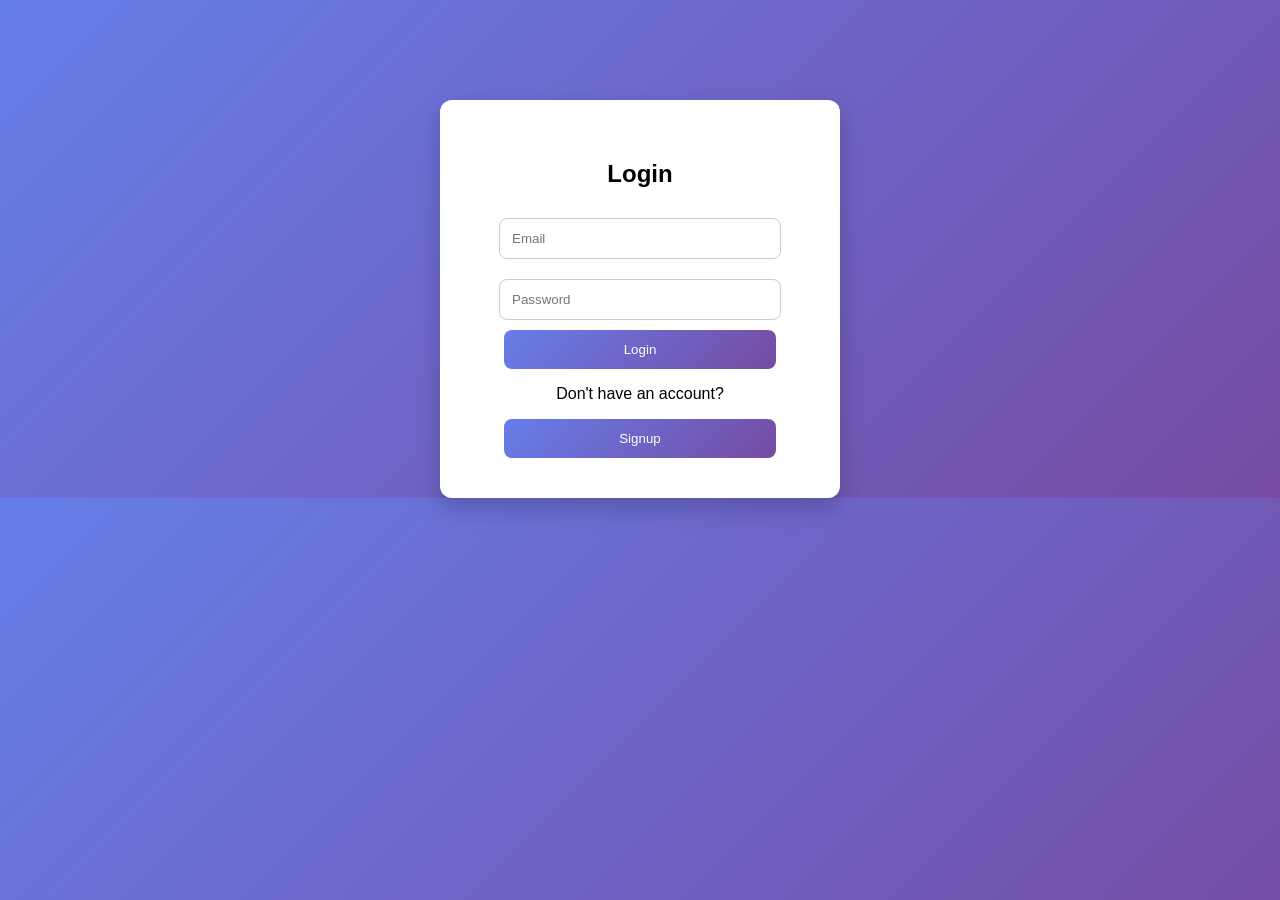
<file: frontend/index.html>
<!DOCTYPE html>
<html lang="en">
<head>
    <meta charset="UTF-8">
    <meta name="viewport" content="width=device-width, initial-scale=1.0">
    <title>Login</title>
    <link rel="stylesheet" href="style.css">
</head>
<body>

<div class="container">
    <h2>Login</h2>

    <input id="email" placeholder="Email"><br>
    <input id="password" type="password" placeholder="Password"><br>

    <button onclick="login()">Login</button>

    <p>Don't have an account?</p>
    <button onclick="goToSignup()">Signup</button>
</div>

<script src="script.js"></script>

</body>
</html>
</file>
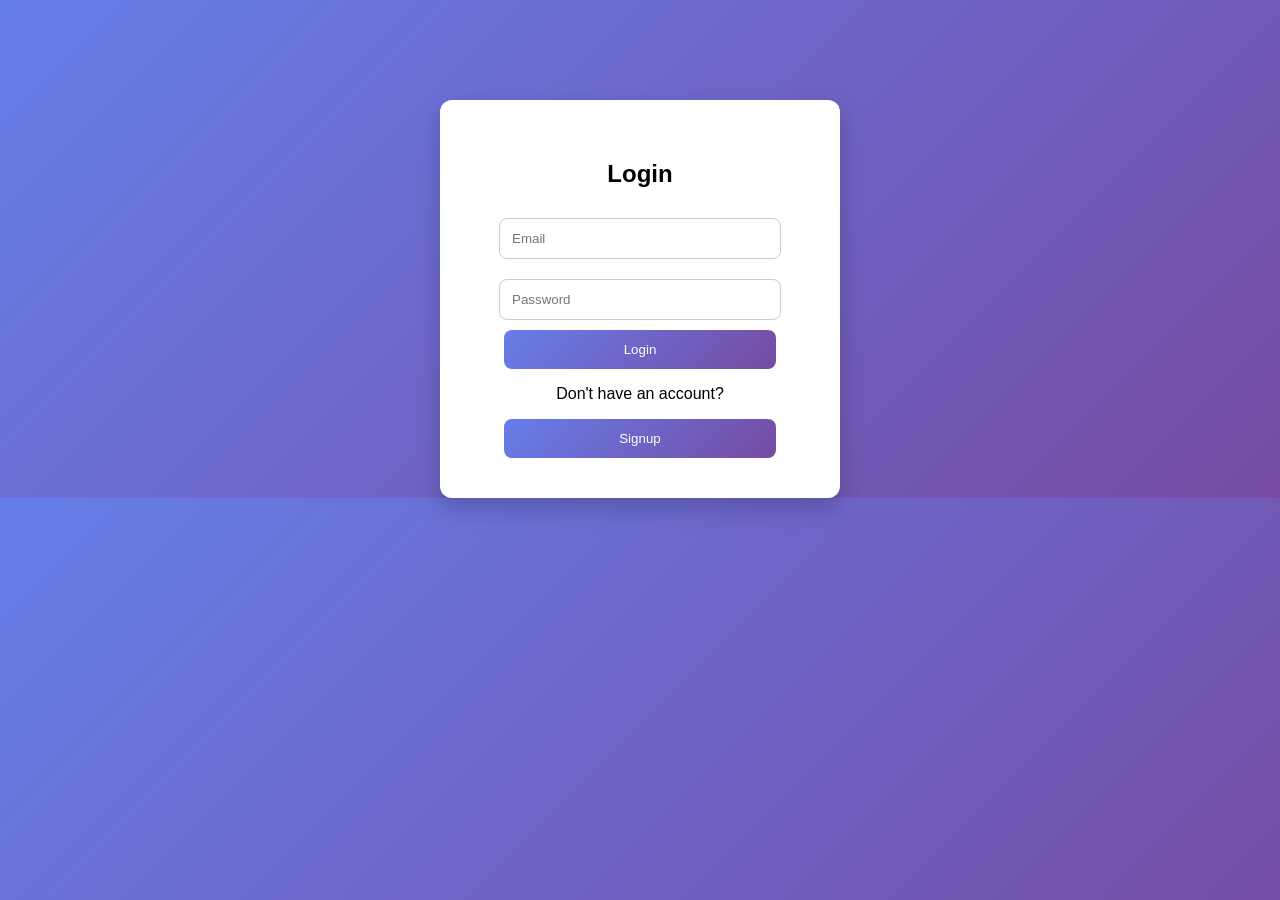
<file: frontend/dashboard.html>
<!DOCTYPE html>
<html lang="en">
<head>
    <meta charset="UTF-8">
    <meta name="viewport" content="width=device-width, initial-scale=1.0">
    <title>Dashboard</title>
    <link rel="stylesheet" href="style.css">
</head>
<body>

<h1>🚀 Task Manager Dashboard</h1>

<h3 id="roleText"></h3>

<!-- CREATE PROJECT -->
<div class="card" id="projectSection">
    <h3>Create Project</h3>
    <input id="projectName" placeholder="Project Name">
    <button onclick="createProject()">Create</button>
</div>

<!-- CREATE TASK -->
<div class="card">
    <h3>Create Task</h3>

    <input id="title" placeholder="Task Title"><br>

    <!-- ✅ FIXED LABEL -->
    <label for="projectDropdown">Select Project:</label><br>
    <select id="projectDropdown">
        <option value="">Loading projects...</option>
    </select><br>

    <input id="assignEmail" placeholder="Assign Email"><br>

    <button onclick="createTask()">Create Task</button>
</div>

<!-- DASHBOARD -->
<div class="card">
    <h3>Dashboard</h3>

    <!-- ✅ FIXED LABEL -->
    <label for="dashProjectDropdown">Select Project:</label><br>
    <select id="dashProjectDropdown">
        <option value="">Loading projects...</option>
    </select><br>

    <button onclick="loadDashboard()">Load</button>

    <div id="dashboardBox"></div>
</div>

<script src="script.js"></script>

</body>
</html>
</file>
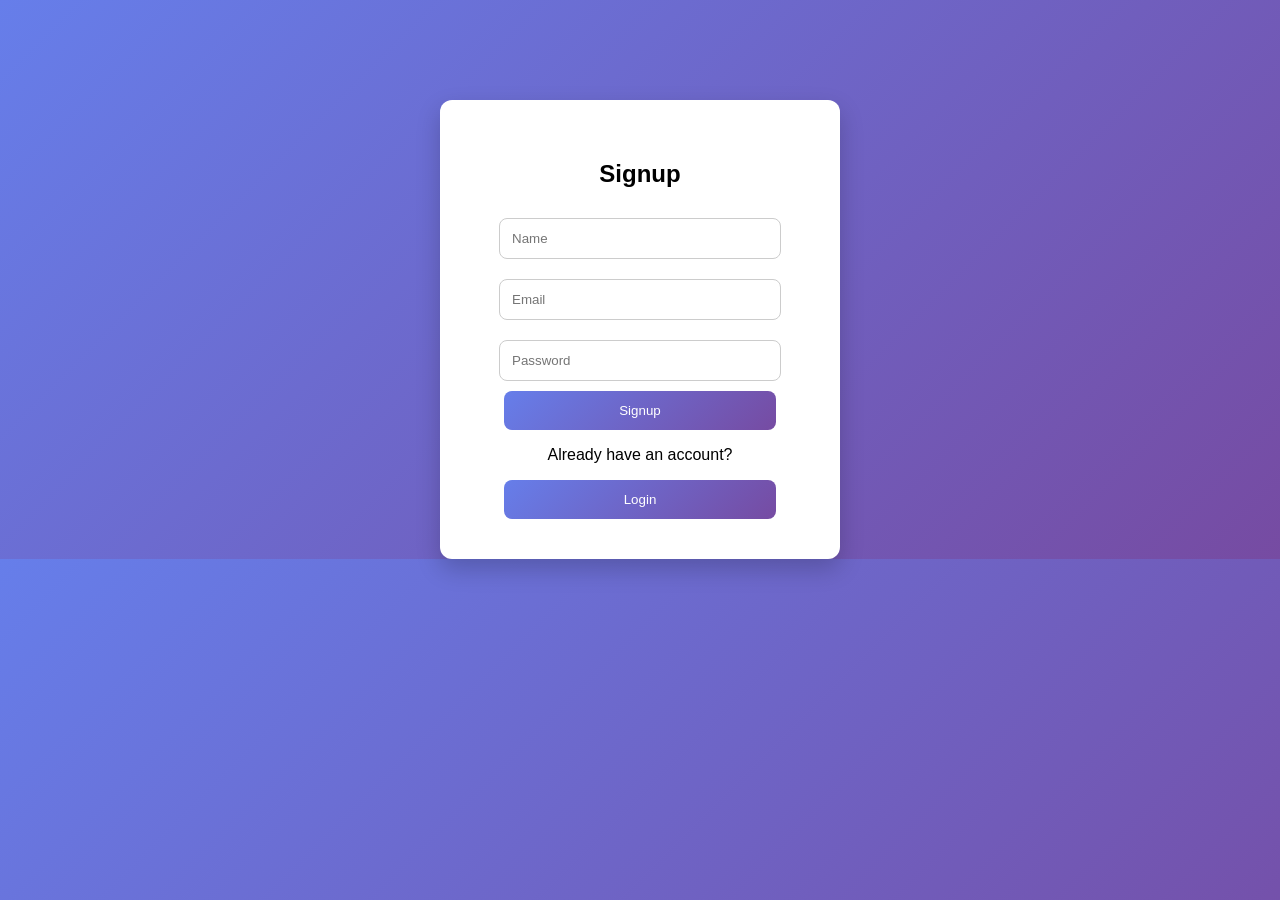
<file: frontend/signup.html>
<!DOCTYPE html>
<html lang="en">
<head>
    <meta charset="UTF-8">
    <meta name="viewport" content="width=device-width, initial-scale=1.0">
    <title>Signup</title>
    <link rel="stylesheet" href="style.css">
</head>
<body>

<div class="container">
    <h2>Signup</h2>

    <input id="name" placeholder="Name"><br>
    <input id="email" placeholder="Email"><br>
    <input id="password" type="password" placeholder="Password"><br>

    <button onclick="signup()">Signup</button>

    <p>Already have an account?</p>
    <button onclick="goToLogin()">Login</button>
</div>

<script src="script.js"></script>

</body>
</html>
</file>
<file: frontend/style.css>
body {
    margin: 0;
    font-family: 'Segoe UI', sans-serif;
    background: linear-gradient(135deg, #667eea, #764ba2);
    text-align: center;
}
select {
    padding: 12px;
    margin: 10px;
    width: 85%;
    border-radius: 8px;
    border: 1px solid #ccc;
    font-size: 16px;
}

.container {
    margin-top: 100px;
    background: white;
    padding: 40px;
    width: 320px;
    margin-left: auto;
    margin-right: auto;
    border-radius: 12px;
    box-shadow: 0px 10px 25px rgba(0,0,0,0.2);
}

input {
    padding: 12px;
    margin: 10px;
    width: 80%;
    border-radius: 8px;
    border: 1px solid #ccc;
}

button {
    padding: 12px;
    width: 85%;
    background: linear-gradient(135deg, #667eea, #764ba2);
    color: white;
    border: none;
    border-radius: 8px;
    cursor: pointer;
}

button:hover {
    transform: scale(1.05);
}

.card {
    background: white;
    padding: 20px;
    margin: 20px auto;
    width: 320px;
    border-radius: 12px;
    box-shadow: 0px 10px 20px rgba(0,0,0,0.2);
}

#dashboardBox {
    margin-top: 15px;
    padding: 10px;
}
</file>
